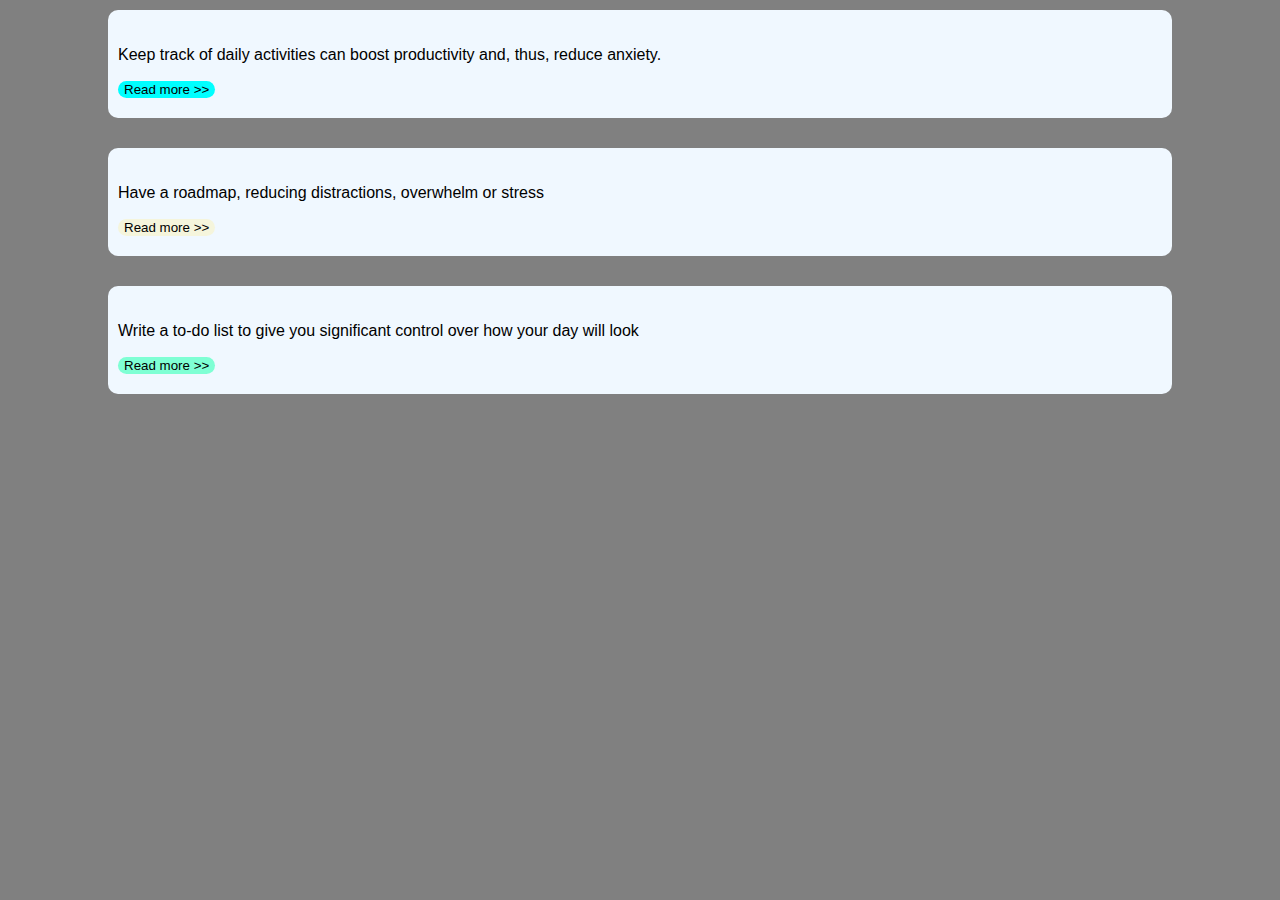
<file: START CODE/EX-1/index.html>
<!DOCTYPE html>
<html lang="en">
<head>
    <meta charset="UTF-8">
    <meta http-equiv="X-UA-Compatible" content="IE=edge">
    <meta name="viewport" content="width=device-width, initial-scale=1.0">
    <link rel="stylesheet" href="style.css">
</head>
<body>
  <div class="A">
      <p>Keep track of daily activities can boost productivity and, thus, reduce anxiety.</p>
      <button>Read more >></button>
  </div>
  <div class="B">
      <p>Have a roadmap, reducing distractions, overwhelm or stress</p>
      <button >Read more >></button>
  </div>
  <div class="C">
      <p>Write a to-do list to give you significant control over how your day will look</p>
      <button>Read more >></button>
  </div>
</body>
</html>
</file>
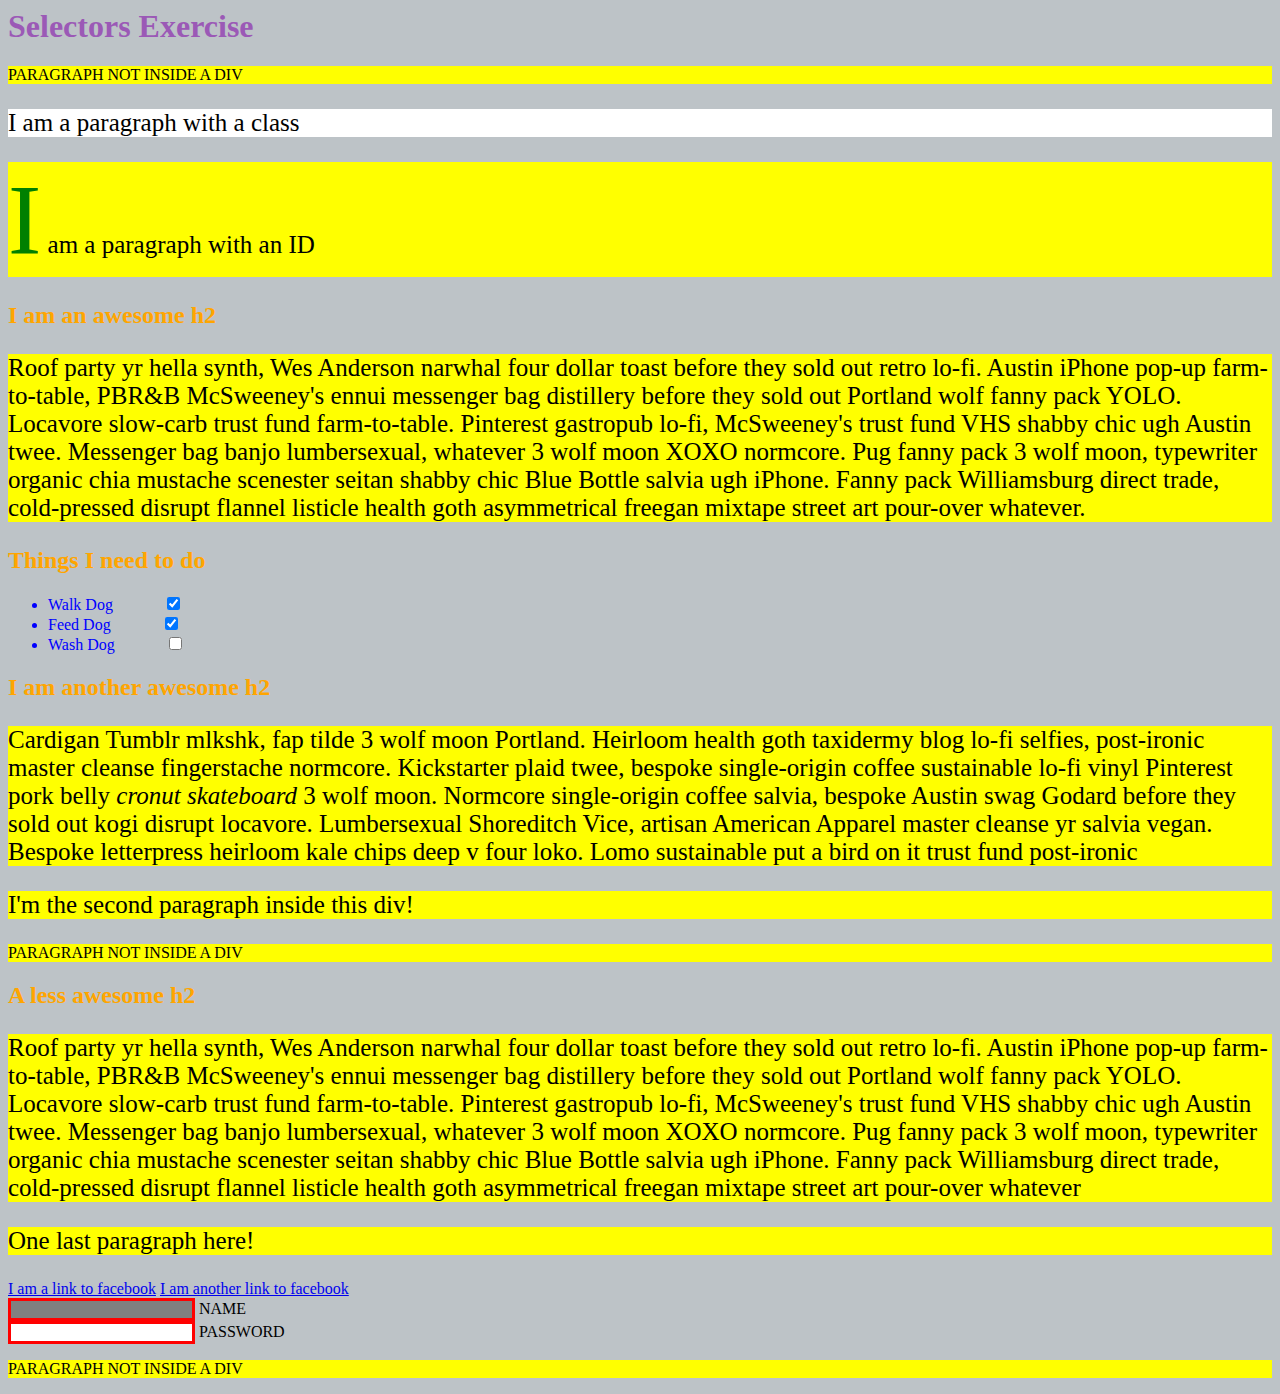
<file: START CODE/EX-2/index.html>
<html>
  <head>
    <meta charset="UTF-8" />
    <title>Selectors Exercise</title>
    <link rel="stylesheet" type="text/css" href="selectors.css" />
  </head>
  <body>
    <h1>Selectors Exercise</h1>

    <p>PARAGRAPH NOT INSIDE A DIV</p>

    <div>
      <p class="hello">I am a paragraph with a class</p>
      <p id="special">I am a paragraph with an ID</p>

      <h2>I am an awesome h2</h2>

      <p>
        Roof party yr hella synth, Wes Anderson narwhal four dollar toast before
        they sold out retro lo-fi. Austin iPhone pop-up farm-to-table, PBR&B
        McSweeney's ennui messenger bag distillery before they sold out Portland
        wolf fanny pack YOLO. Locavore slow-carb trust fund farm-to-table.
        Pinterest gastropub lo-fi, McSweeney's trust fund VHS shabby chic ugh
        Austin twee. Messenger bag banjo lumbersexual, whatever 3 wolf moon XOXO
        normcore. Pug fanny pack 3 wolf moon, typewriter organic chia mustache
        scenester seitan shabby chic Blue Bottle salvia ugh iPhone. Fanny pack
        Williamsburg direct trade, cold-pressed disrupt flannel listicle health
        goth asymmetrical freegan mixtape street art pour-over whatever.
      </p>
    </div>

    <div>
      <h2>Things I need to do</h2>

      <ul>
        <li>Walk Dog <input type="checkbox" checked /></li>
        <li>Feed Dog <input type="checkbox" checked /></li>
        <li>Wash Dog <input type="checkbox" /></li>
      </ul>
    </div>

    <div>
      <h2>I am another awesome h2</h2>

      <p>
        Cardigan Tumblr mlkshk, fap tilde 3 wolf moon Portland. Heirloom health
        goth taxidermy blog lo-fi selfies, post-ironic master cleanse
        fingerstache normcore. Kickstarter plaid twee, bespoke single-origin
        coffee sustainable lo-fi vinyl Pinterest pork belly
        <em>cronut skateboard</em> 3 wolf moon. Normcore single-origin coffee
        salvia, bespoke Austin swag Godard before they sold out kogi disrupt
        locavore. Lumbersexual Shoreditch Vice, artisan American Apparel master
        cleanse yr salvia vegan. Bespoke letterpress heirloom kale chips deep v
        four loko. Lomo sustainable put a bird on it trust fund post-ironic
      </p>

      <p>I'm the second paragraph inside this div!</p>
    </div>

    <p>PARAGRAPH NOT INSIDE A DIV</p>

    <div>
      <h2>A less awesome h2</h2>

      <p>
        Roof party yr hella synth, Wes Anderson narwhal four dollar toast before
        they sold out retro lo-fi. Austin iPhone pop-up farm-to-table, PBR&B
        McSweeney's ennui messenger bag distillery before they sold out Portland
        wolf fanny pack YOLO. Locavore slow-carb trust fund farm-to-table.
        Pinterest gastropub lo-fi, McSweeney's trust fund VHS shabby chic ugh
        Austin twee. Messenger bag banjo lumbersexual, whatever 3 wolf moon XOXO
        normcore. Pug fanny pack 3 wolf moon, typewriter organic chia mustache
        scenester seitan shabby chic Blue Bottle salvia ugh iPhone. Fanny pack
        Williamsburg direct trade, cold-pressed disrupt flannel listicle health
        goth asymmetrical freegan mixtape street art pour-over whatever
      </p>

      <p>One last paragraph here!</p>

      <a href="https://www.facebook.com">I am a link to facebook</a>
      <a href="https://www.facebook.com">I am another link to facebook</a>
      <br />

      <input type="text" name="name" /><label> Name</label><br />
      <input type="password" name="password" /><label> Password</label><br />
    </div>

    <p>PARAGRAPH NOT INSIDE A DIV</p>
  </body>
</html>
</file>
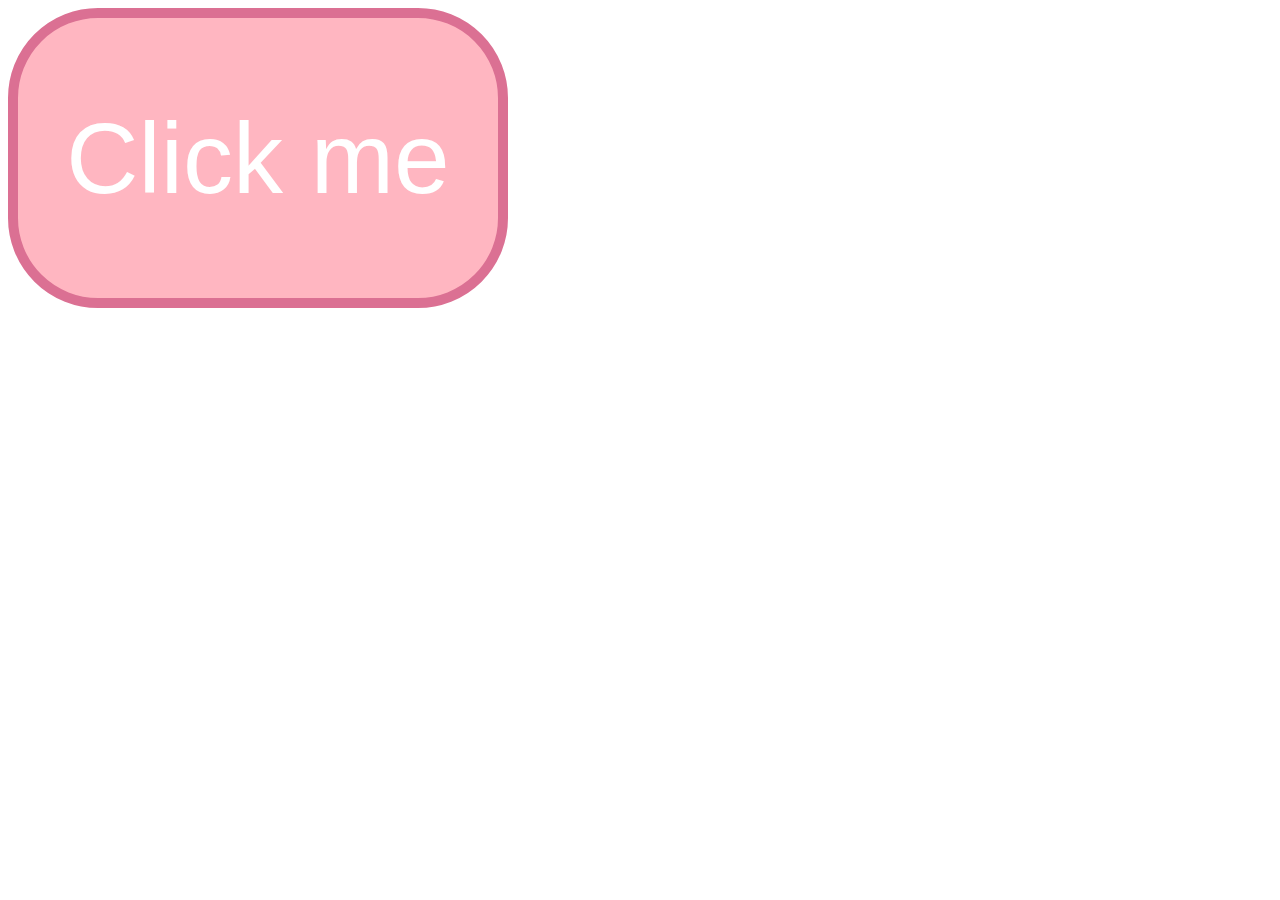
<file: START CODE/EX-3/index.html>
<!DOCTYPE html>
<html lang="en">
  <head>
    <meta charset="UTF-8" />
    <link rel="stylesheet" type="text/css" href="style.css" />
    <title>Click me</title>
  </head>
  <body>
    <button>Click me</a></button>
  </body>
</html>
</file>
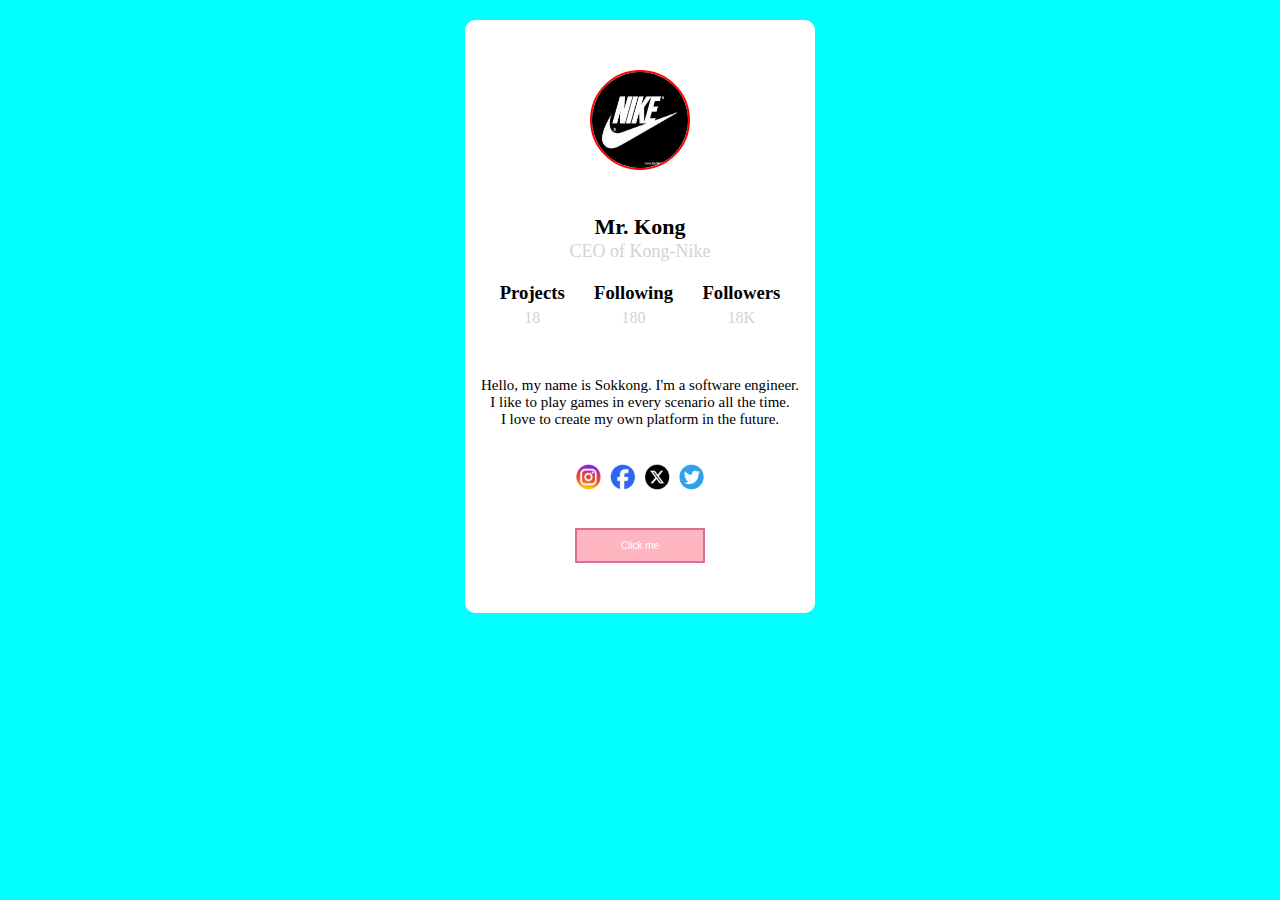
<file: START CODE/Ex-4/index.html>
<!DOCTYPE html>
<html lang="en"> <!-- Changed from 'htm' to 'html' and added lang attribute -->
<head>
    <meta charset="UTF-8"> <!-- Added character encoding -->
    <meta name="viewport" content="width=device-width, initial-scale=1.0"> <!-- Added viewport for responsive design -->
    <title>Facebook Profile</title>
    <link rel="stylesheet" href="style.css" />
</head>
<body>
    <div class="Z">
        <div class="profile">
            <img src="th.jpg" alt="Profile picture of Mr. Kong"> <!-- Added alt attribute for accessibility -->
        </div>
        <div class="A">
            <h1>Mr. Kong</h1>
            <p>CEO of Kong-Nike</p>
        </div>
        <div class="B">
            <div class="b">
                <h3>Projects</h3>
                <p>18</p>
            </div>
            <div class="b">
                <h3>Following</h3>
                <p>180</p>
            </div>
            <div class="b">
                <h3>Followers</h3>
                <p>18K</p>
            </div>
        </div>
        <div class="C">
            <p>Hello, my name is Sokkong. I'm a software engineer.</p> <!-- Fixed spelling and punctuation -->
            <p>I like to play games in every scenario all the time.</p>
            <p>I love to create my own platform in the future.</p>
        </div>
        <div class="D">
            <img src="photo_2024-10-28_12-44-30.jpg" alt="Description of the image"> <!-- Added alt attribute -->
        </div>
        <div class="E">
            <button>Click me</button> <!-- Removed unnecessary closing </a> tag -->
        </div>
    </div>
</body>
</html>
</file>
<file: START CODE/EX-1/style.css>
body {
    background: grey;
    font-family: sans-serif;
}
.A{
    background-color: aliceblue;
    border-radius: 10px;
    padding-bottom: 20px;
    padding-top: 20px;
    margin:100px;
    margin-top: 10px;
    margin-bottom: 30px;
    padding-left: 10px;
    padding-right: 10px;
}
button{
    border-radius:30px;
    border: 0px;
}
.B{
    background-color: aliceblue;
    border-radius: 10px;
    padding-bottom: 20px;
    padding-top: 20px;
    margin:100px;
    margin-top: 10px;
    margin-bottom: 30px;
    padding-left: 10px;
    padding-right: 10px;    
}
.C{
    background-color: aliceblue;
    border-radius: 10px;
    padding-bottom: 20px;
    padding-top: 20px;
    margin:100px;
    margin-top: 10px;
    margin-bottom: 30px;
    padding-left: 10px;
    padding-right: 10px;
}
.A button{
    background-color: aqua;
    color: rgb(0, 0, 0);
}
.B button{
    background-color:beige;
    color: rgb(0, 0, 0);
}
.C button{
    background-color: aquamarine;
    color: rgb(0, 0, 0);
}
.A button:hover{
    background-color: rgb(91, 28, 28);
    color: aliceblue;
}
.B button:hover{
    background-color: rgb(91, 28, 28);
    color: aliceblue;
}
.C button:hover{
    background-color: rgb(91, 28, 28);
    color: aliceblue;
}
</file>
<file: START CODE/EX-2/selectors.css>
/* Style the HTML elements according to the following instructions. 
DO NOT ALTER THE EXISTING HTML TO DO THIS.  WRITE ONLY CSS!*/
 

/* MANDATORY CHALLENGES */

/* Give the <body> element a background of #bdc3c7*/
body{
    background-color: #bdc3c7;
}
/* Make the <h1> element #9b59b6*/
h1{
    color:#9b59b6 ;
}
/* Make all <h2> elements orange */
h2{
    color: orange;
}
/* Make all <li> elements blue(pick your own hexadecimal blue)*/ 
li{
    color: blue;
}
/*Change the background on every paragraph to be yellow*/
p{
    background-color: yellow;
}
/*Make all inputs have a 3px red border*/
input{
    border: 3px solid red;
}
/* Give everything with the class 'hello' a white background*/
.hello{
    background-color: white;
}
/* BONUS CHALLENGES */
/*You may need to research some other selectors and properties*/



/* Make all the <p>'s that are nested inside of divs 25px font(font-size: 25px)*/
div p{
    font-size: 25px;
}
/* Make only inputs with type 'text' have a gray background*/
input[type="text"]{
    background-color: gray;
}
/* Make all "checked" checkboxes have a left margin of 50px(margin-left: 50px)*/
input[type="checkbox"]{
    margin-left: 50px;
}
/* Make the <label> elements all UPPERCASE without changing the HTML(definitely look this one up*/
label{
    text-transform: uppercase;
}
/* Make the first letter of the element with id 'special' green and 100px font size(font-size: 100)*/
#special::first-letter{
    font-size: 100px;
    color: green;
}

/* Make the <h1> element's color change to blue when hovered over */
h1:hover{
    color: blue;
}
</file>
<file: START CODE/EX-3/style.css>
/* TODO */
button:hover{
    background-color: purple;
    border: 10px solid plum;
}
button{
    height: 300px;
    width: 500px;
    border-radius: 90px;
    border: 10px solid palevioletred;
    background-color: lightpink;
    font-size: 100px;
    color: white;
}
a{
    color: white;
    text-decoration: none;
}
</file>
<file: START CODE/Ex-4/style.css>
*{
    margin: 0;
    padding: 0;
    box-sizing: border-box;
}
body{
    background-color:aqua;
    justify-content: center;
    align-items: center;
    display: flex;
}
.profile img{
    border-radius: 50%;
    height: 100px;
    width: 100px;
    margin-top: 50px;
    margin-bottom: 40px;
    border: 2px solid red;
}
.Z{
    text-align: center;
    width: 350px;
    margin: 20px;
    border-radius: 10px;
    background-color: white;
}
.A p{
    margin-bottom: 20px;
    font-size: 18px;
    color: lightgrey;
}
.A h1{
    margin-bottom: 1px;
    font-size: 22px;
}
.B{
    display: flex;
    justify-content: space-around;
    padding: 20px;
    padding-top: 0px;
}
.b p{
    text-align: center;
    color: lightgrey;
}
.b h3{
    margin-bottom: 5px;
    color: black;
}
.C{
    color: black;
    margin-top: 30px;
    font-size: 15px;
    margin-bottom: 0px;
}
.D{
    display: flex;
    flex-direction: column;
    align-items: center;
    margin-top: 30px;
    margin-bottom: 30px;
}
.D img{
    width: 150px;
    height: inherit;
    align-items: center;
}
.E button:hover{
    background-color: purple;
    border: 10px solid plum;
}
.E button{
    height: 35px;
    align-items: center;
    width: 130px;
    border: 2px solid palevioletred;
    background-color: lightpink;
    font-size: 10px;
    color: white;
    margin-bottom: 50px;
}
</file>
